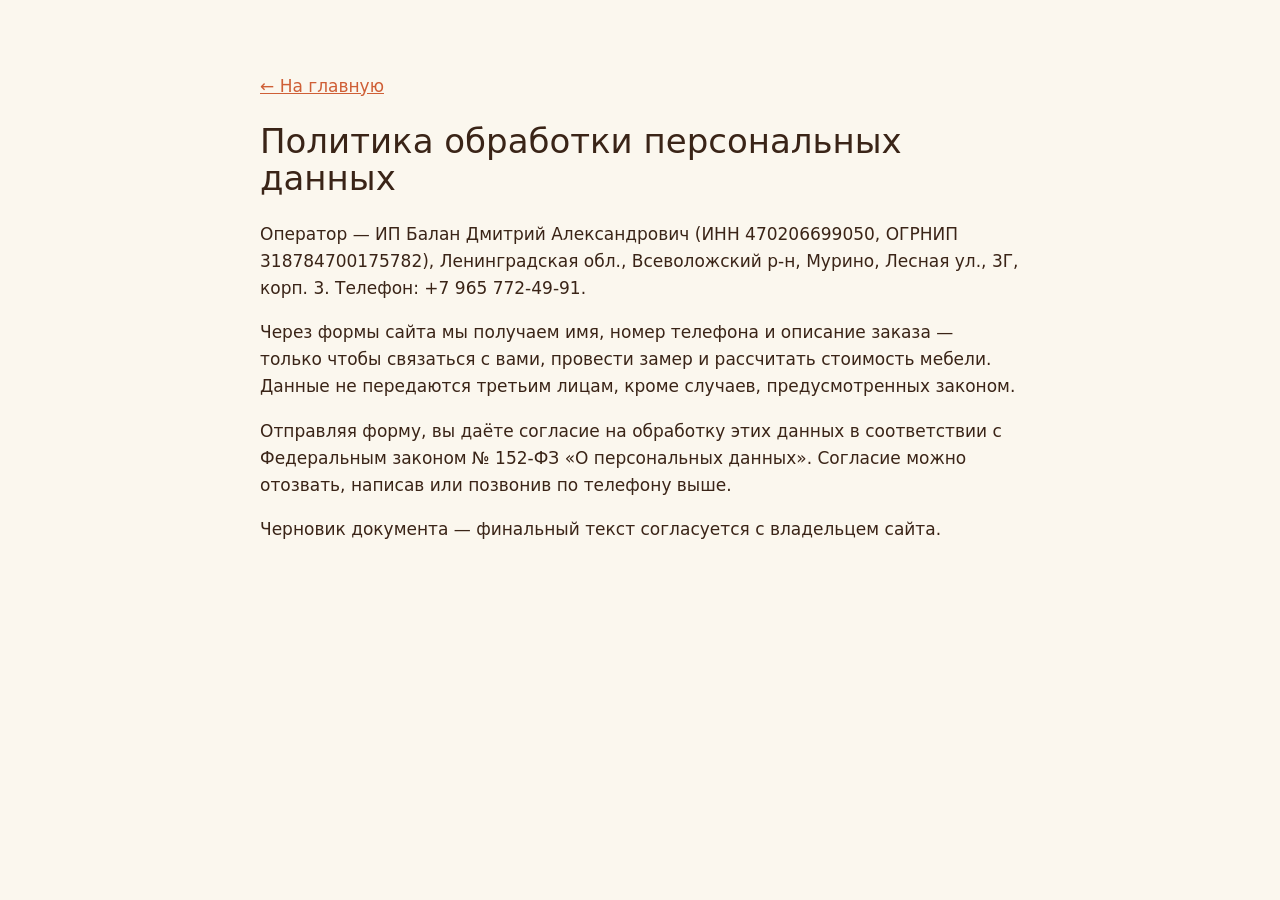
<file: privacy.html>
<!doctype html>
<html lang="ru"><head><meta charset="utf-8"><meta name="viewport" content="width=device-width,initial-scale=1"><meta name="robots" content="noindex"><title>Политика конфиденциальности — Формула Дизайна</title>
<style>body{margin:0;background:#fbf7ee;color:#3a2417;font:17px/1.6 system-ui,sans-serif}main{max-width:760px;margin:0 auto;padding:56px 20px}h1{font-size:34px;line-height:1.1;font-weight:500}a{color:#cf5f36}</style></head>
<body><main>
<p><a href="./">← На главную</a></p>
<h1>Политика обработки персональных данных</h1>
<p>Оператор — ИП Балан Дмитрий Александрович (ИНН 470206699050, ОГРНИП 318784700175782), Ленинградская обл., Всеволожский р-н, Мурино, Лесная ул., 3Г, корп. 3. Телефон: +7 965 772-49-91.</p>
<p>Через формы сайта мы получаем имя, номер телефона и описание заказа — только чтобы связаться с вами, провести замер и рассчитать стоимость мебели. Данные не передаются третьим лицам, кроме случаев, предусмотренных законом.</p>
<p>Отправляя форму, вы даёте согласие на обработку этих данных в соответствии с Федеральным законом № 152-ФЗ «О персональных данных». Согласие можно отозвать, написав или позвонив по телефону выше.</p>
<p>Черновик документа — финальный текст согласуется с владельцем сайта.</p>
</main></body></html>
</file>
